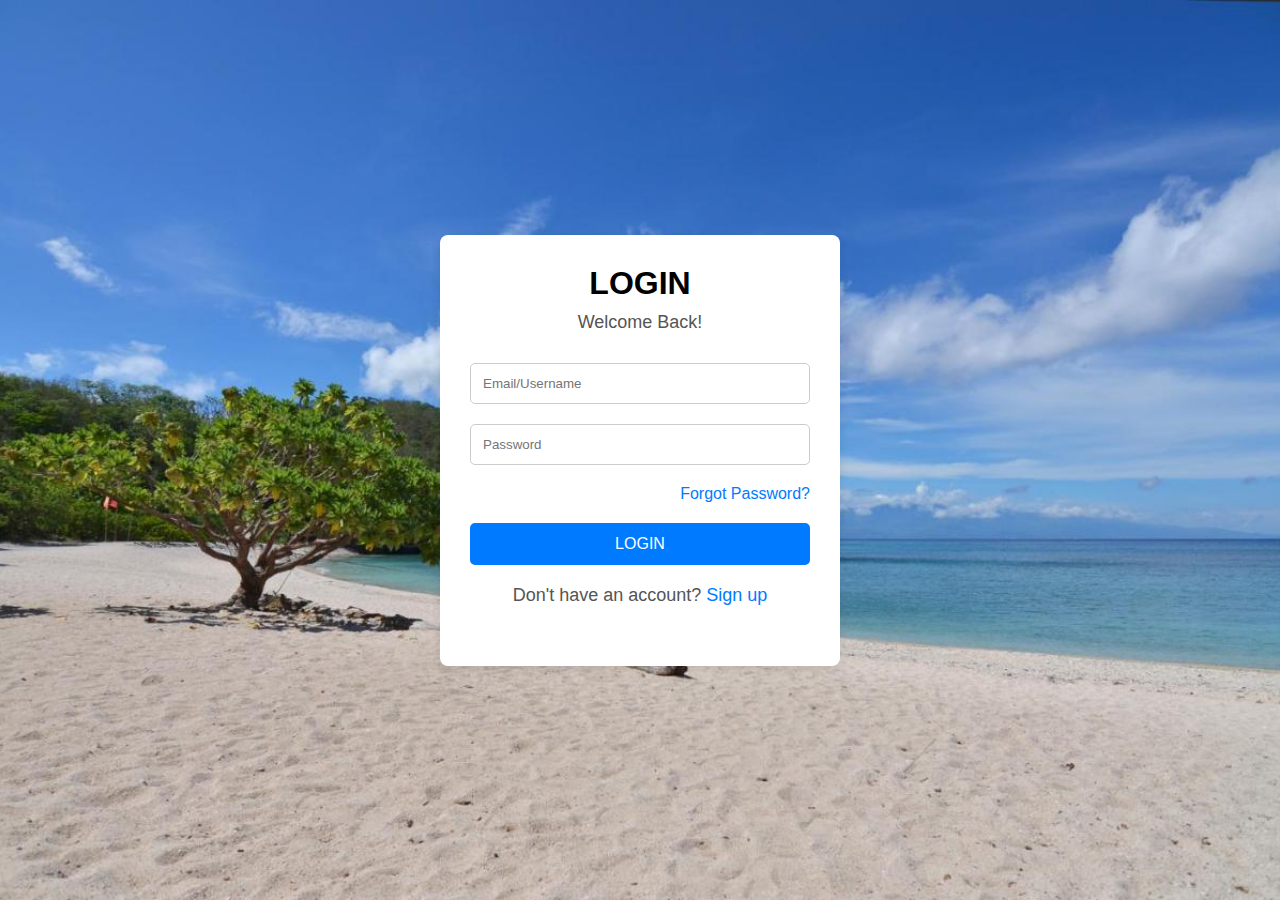
<file: Capstone Website/login/login.html>
<!DOCTYPE html>
<html lang="en">
<head>
    <meta charset="UTF-8">
    <meta name="viewport" content="width=device-width, initial-scale=1.0">
    <title>Login Page</title>
    <link rel="stylesheet" href="login.css">
</head>
<body>

    <div class="login-container">
        <h2>LOGIN</h2>
        <p>Welcome Back!</p>

        <form action="#">
            <input type="text" placeholder="Email/Username" required>
            <input type="password" placeholder="Password" required>
            <a href="forgot-password.html" class="forgot-password">Forgot Password?</a>
            <button type="submit">LOGIN</button>
        </form>

        <p class="signup">Don't have an account? <a href="signup.html">Sign up</a></p>
    </div>

</body>
</html>
</file>
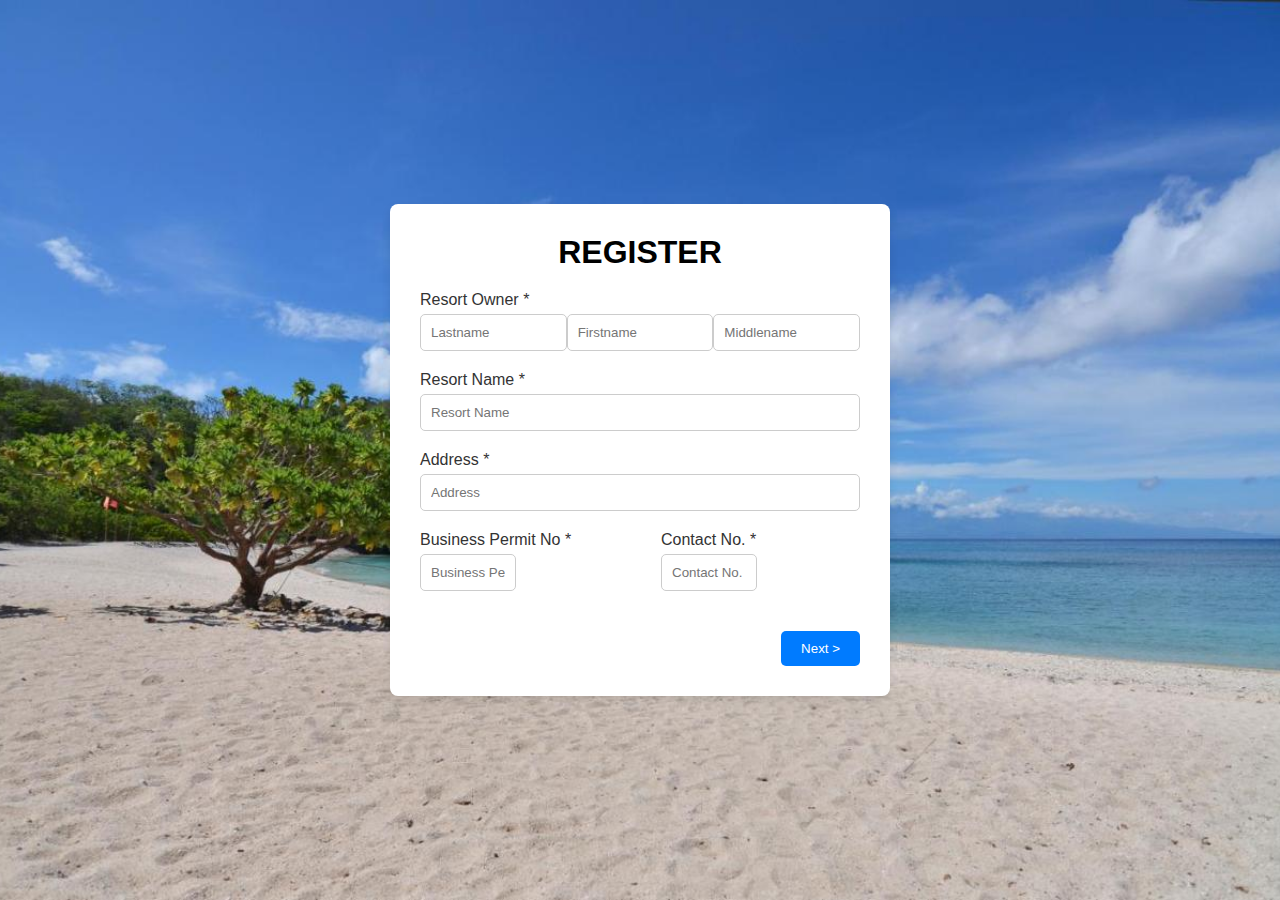
<file: Capstone Website/login/register.html>
<!DOCTYPE html>
<html lang="en">
<head>
    <meta charset="UTF-8">
    <meta name="viewport" content="width=device-width, initial-scale=1.0">
    <title>Register Page</title>
    <link rel="stylesheet" href="register.css">
</head>
<body>

    <div class="register-container">
        <h2>REGISTER</h2>

        <form action="#">
            <label>Resort Owner *</label>
            <div class="row">
                <input type="text" placeholder="Lastname" required>
                <input type="text" placeholder="Firstname" required>
                <input type="text" placeholder="Middlename">
            </div>

            <label>Resort Name *</label>
            <input type="text" placeholder="Resort Name" required>

            <label>Address *</label>
            <input type="text" placeholder="Address" required>

            <div class="row">
                <div>
                    <label>Business Permit No *</label>
                    <input type="text" placeholder="Business Permit No" required>
                </div>
                <div>
                    <label>Contact No. *</label>
                    <input type="text" placeholder="Contact No." required>
                </div>
            </div>

            <div class="submit-button">
                <button type="submit">Next &gt;</button>
            </div>
        </form>
    </div>

</body>
</html>
</file>
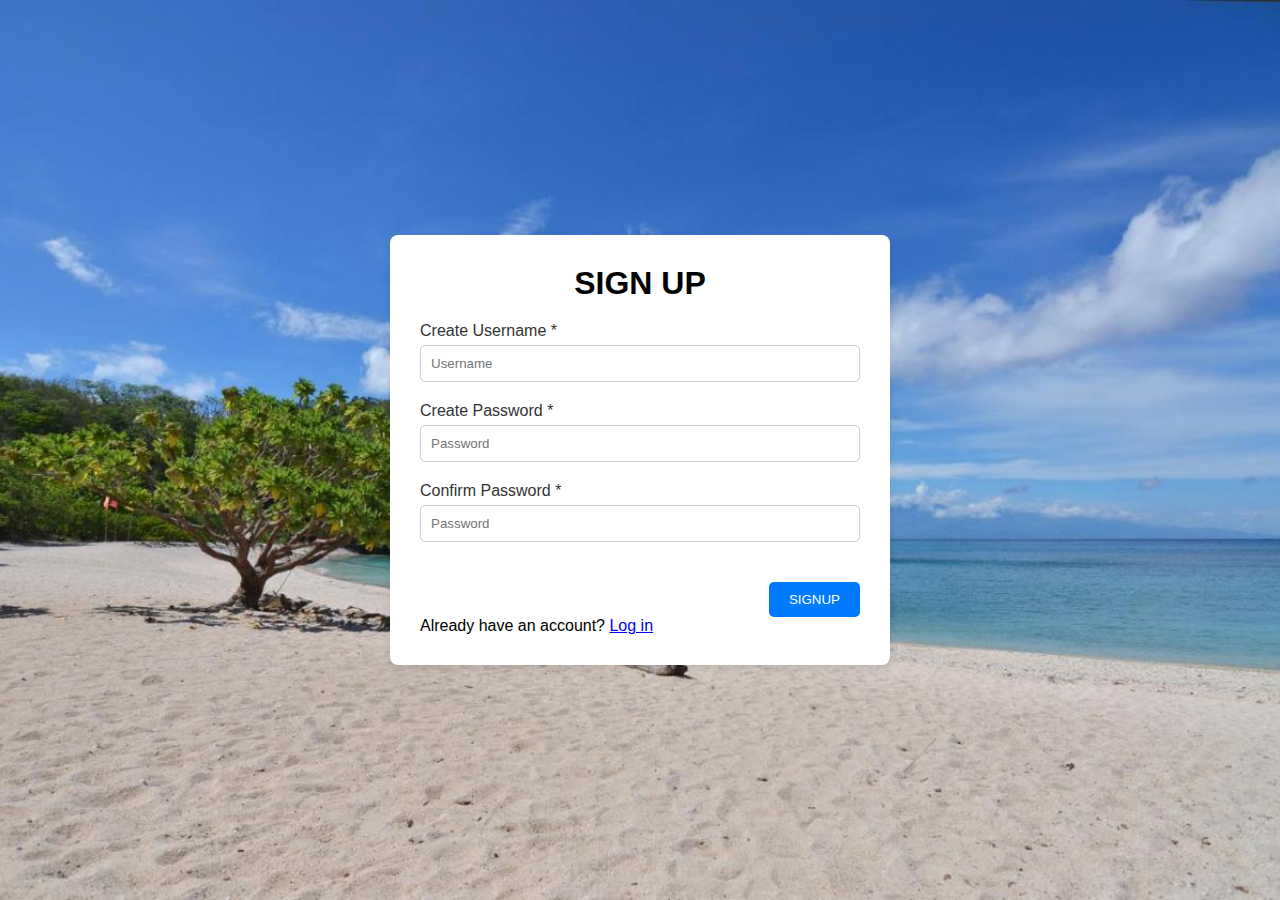
<file: Capstone Website/login/signup.html>
<!DOCTYPE html>
<html lang="en">
<head>
    <meta charset="UTF-8">
    <meta name="viewport" content="width=device-width, initial-scale=1.0">
    <title>Sign Up Page</title>
    <link rel="stylesheet" href="signup.css">
</head>
<body>

    <div class="register-container">
        <h2>SIGN UP</h2>

        <form action="#">

            <label>Create Username *</label>
            <input type="text" placeholder="Username" required>

            <label>Create Password *</label>
            <input type="text" placeholder="Password" required>

            <label>Confirm Password *</label>
            <input type="text" placeholder="Password" required>

            <div class="submit-button">
                <button type="submit">SIGNUP</button>
            </div>

            <p class="signup">Already have an account? <a href="login.html">Log in</a></p>
        </form>
    </div>

</body>
</html>
</file>
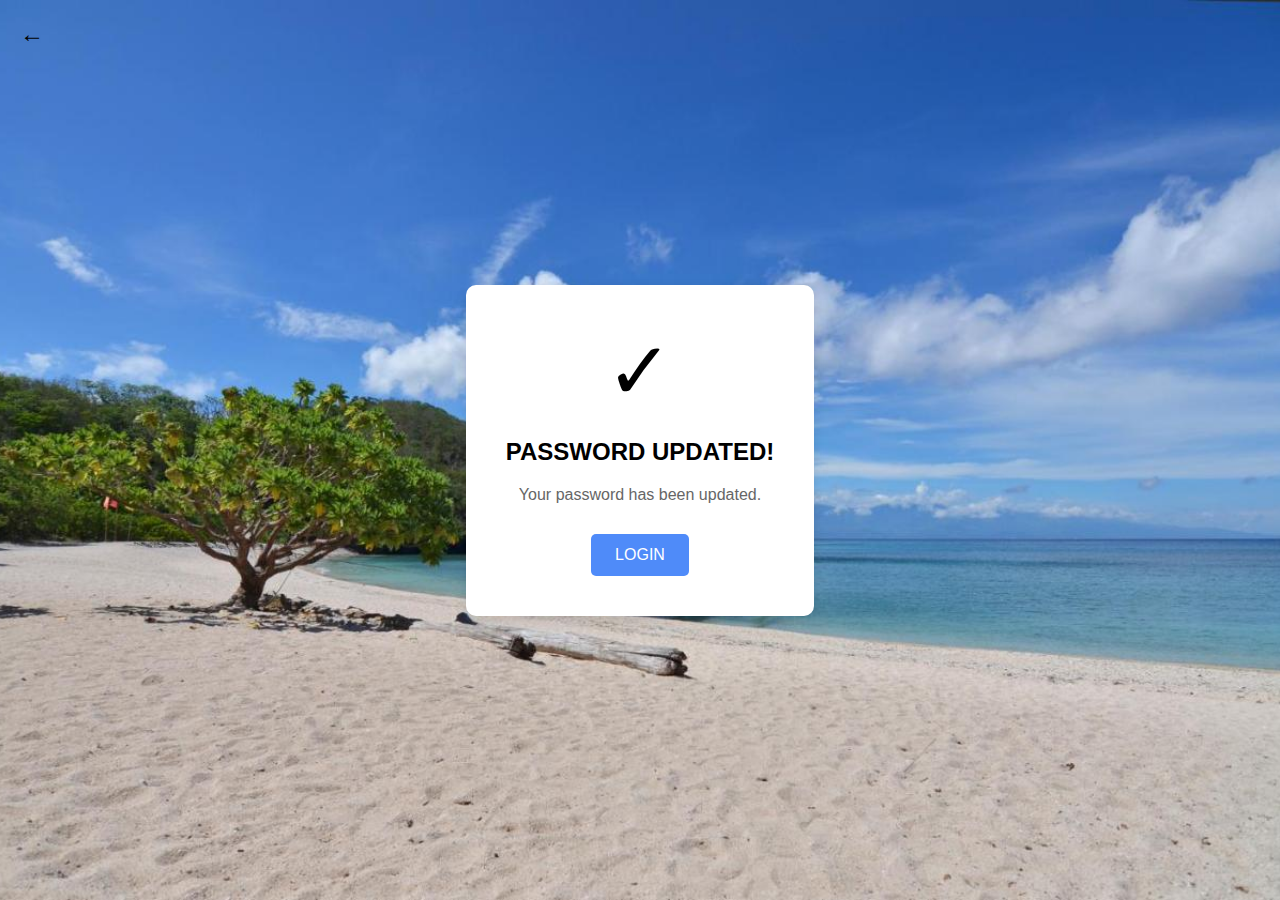
<file: Capstone Website/login/verified.html>
<!DOCTYPE html>
<html lang="en">
<head>
    <meta charset="UTF-8">
    <meta name="viewport" content="width=device-width, initial-scale=1.0">
    <title>Password Updated</title>
    <style>
        body, html {
            margin: 0;
            padding: 0;
            display: flex;
            justify-content: center;
            align-items: center;
            height: 100vh;
            font-family: Arial, sans-serif;
            background-image: url(../images/seapoc.jpg); /* Replace with actual background image URL */
            background-size: cover;
            background-position: center;
        }

        .container {
            background-color: white;
            padding: 40px;
            border-radius: 10px;
            box-shadow: 0 4px 12px rgba(0, 0, 0, 0.1);
            text-align: center;
            max-width: 400px;
            width: 100%;
        }

        .icon {
            font-size: 80px;
            color: #000;
        }

        h1 {
            font-size: 24px;
            margin: 20px 0;
            font-weight: bold;
        }

        p {
            font-size: 16px;
            color: #666;
            margin-bottom: 30px;
        }

        .login-btn {
            background-color: #4f8bf9;
            color: white;
            border: none;
            padding: 12px 24px;
            font-size: 16px;
            border-radius: 5px;
            cursor: pointer;
            transition: background-color 0.3s;
        }

        .login-btn:hover {
            background-color: #3d73d1;
        }

        .back-arrow {
            position: absolute;
            top: 20px;
            left: 20px;
            cursor: pointer;
            font-size: 24px;
            color: #000;
        }
    </style>
</head>
<body>

    <div class="container">
        <div class="back-arrow">&#8592;</div> <!-- Back arrow -->
        <div class="icon">&#10003;</div> <!-- Checkmark icon -->
        <h1>PASSWORD UPDATED!</h1>
        <p>Your password has been updated.</p>
        <button class="login-btn">LOGIN</button>
    </div>

</body>
</html>
</file>
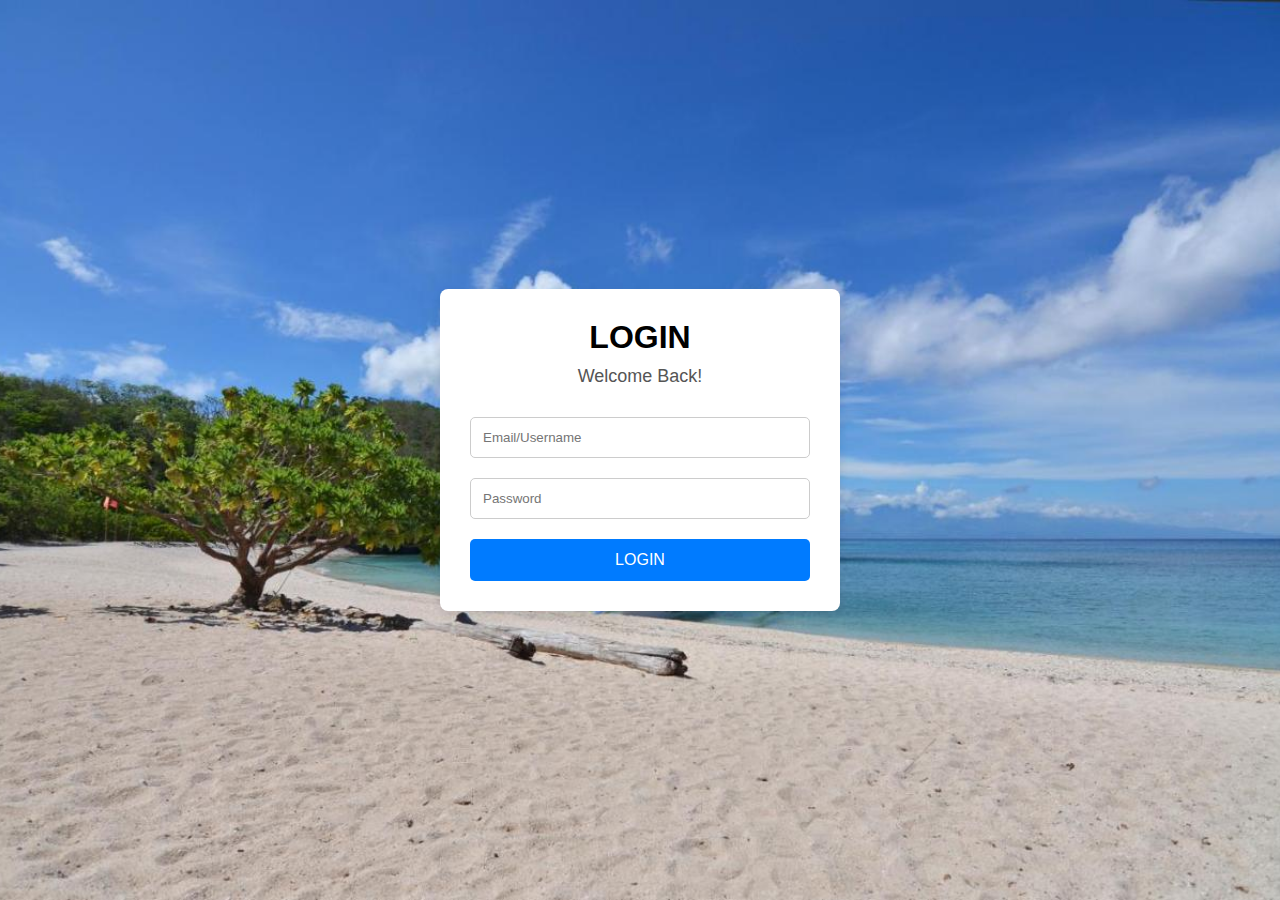
<file: Capstone Website/login/login-admin-officer/login.html>
<!DOCTYPE html>
<html lang="en">
<head>
    <meta charset="UTF-8">
    <meta name="viewport" content="width=device-width, initial-scale=1.0">
    <title>Login Page</title>
    <link rel="stylesheet" href="login.css">
</head>
<body>

    <div class="login-container">
        <h2>LOGIN</h2>
        <p>Welcome Back!</p>

        <form action="#">
            <input type="text" placeholder="Email/Username" required>
            <input type="password" placeholder="Password" required>
            <button type="submit">LOGIN</button>
        </form>
    </div>

</body>
</html>
</file>
<file: Capstone Website/login/login.css>
* {
    box-sizing: border-box;
    margin: 0;
    padding: 0;
}

body {
    background-image: url(../images/seapoc.jpg);
    background-size: cover;
    background-position: center;
    font-family: Arial, sans-serif;
    height: 100vh;
    display: flex;
    justify-content: center;
    align-items: center;
}

.login-container {
    background-color: white;
    padding: 30px;
    border-radius: 8px;
    box-shadow: 0px 4px 10px rgba(0, 0, 0, 0.1);
    width: 400px;
    text-align: center;
}

.login-container h2 {
    font-size: 32px;
    margin-bottom: 10px;
}

.login-container p {
    margin-bottom: 30px;
    font-size: 18px;
    color: #555;
}

.login-container input {
    width: 100%;
    padding: 12px;
    margin-bottom: 20px;
    border: 1px solid #ccc;
    border-radius: 5px;
}

.login-container input:focus {
    outline: none;
    border-color: #007bff;
}

.login-container button {
    width: 100%;
    padding: 12px;
    background-color: #007bff;
    color: white;
    font-size: 16px;
    border: none;
    border-radius: 5px;
    cursor: pointer;
}

.login-container button:hover {
    background-color: #0056b3;
}

.forgot-password {
    display: block;
    text-align: right;
    margin-bottom: 20px;
    color: #007bff;
    text-decoration: none;
}

.forgot-password:hover {
    text-decoration: underline;
}

.signup {
    margin-top: 20px;
    color: #555;
}

.signup a {
    color: #007bff;
    text-decoration: none;
}

.signup a:hover {
    text-decoration: underline;
}
</file>
<file: Capstone Website/login/register.css>
* {
            box-sizing: border-box;
            margin: 0;
            padding: 0;
        }

        body {
            background-image: url(../images/seapoc.jpg);
            background-size: cover;
            background-position: center;
            font-family: Arial, sans-serif;
            height: 100vh;
            display: flex;
            justify-content: center;
            align-items: center;
        }

        .register-container {
            background-color: white;
            padding: 30px;
            border-radius: 8px;
            box-shadow: 0px 4px 10px rgba(0, 0, 0, 0.1);
            width: 500px;
            max-width: 100%;
            text-align: left;
        }

        .register-container h2 {
            text-align: center;
            font-size: 32px;
            margin-bottom: 20px;
        }

        .register-container label {
            font-size: 16px;
            margin-bottom: 5px;
            display: block;
            color: #333;
        }

        .register-container input {
            width: 100%;
            padding: 10px;
            margin-bottom: 20px;
            border: 1px solid #ccc;
            border-radius: 5px;
        }

        .register-container .row {
            display: flex;
            justify-content: space-between;
        }

        .register-container .row input {
            width: 48%;
        }

        .register-container input:focus {
            outline: none;
            border-color: #007bff;
        }

        .submit-button {
            display: flex;
            justify-content: flex-end;
            margin-top: 20px;
        }

        .submit-button button {
            background-color: #007bff;
            color: white;
            padding: 10px 20px;
            border: none;
            border-radius: 5px;
            cursor: pointer;
        }

        .submit-button button:hover {
            background-color: #0056b3;
        }
</file>
<file: Capstone Website/login/signup.css>
* {
            box-sizing: border-box;
            margin: 0;
            padding: 0;
        }

        body {
            background-image: url(../images/seapoc.jpg);
            background-size: cover;
            background-position: center;
            font-family: Arial, sans-serif;
            height: 100vh;
            display: flex;
            justify-content: center;
            align-items: center;
        }

        .register-container {
            background-color: white;
            padding: 30px;
            border-radius: 8px;
            box-shadow: 0px 4px 10px rgba(0, 0, 0, 0.1);
            width: 500px;
            max-width: 100%;
            text-align: left;
        }

        .register-container h2 {
            text-align: center;
            font-size: 32px;
            margin-bottom: 20px;
        }

        .register-container label {
            font-size: 16px;
            margin-bottom: 5px;
            display: block;
            color: #333;
        }

        .register-container input {
            width: 100%;
            padding: 10px;
            margin-bottom: 20px;
            border: 1px solid #ccc;
            border-radius: 5px;
        }

        .register-container .row {
            display: flex;
            justify-content: space-between;
        }

        .register-container .row input {
            width: 48%;
        }

        .register-container input:focus {
            outline: none;
            border-color: #007bff;
        }

        .submit-button {
            display: flex;
            justify-content: flex-end;
            margin-top: 20px;
        }

        .submit-button button {
            background-color: #007bff;
            color: white;
            padding: 10px 20px;
            border: none;
            border-radius: 5px;
            cursor: pointer;
        }

        .submit-button button:hover {
            background-color: #0056b3;
        }
</file>
<file: Capstone Website/login/login-admin-officer/login.css>
* {
    box-sizing: border-box;
    margin: 0;
    padding: 0;
}

body {
    background-image: url(../../images/seapoc.jpg);
    background-size: cover;
    background-position: center;
    font-family: Arial, sans-serif;
    height: 100vh;
    display: flex;
    justify-content: center;
    align-items: center;
}

.login-container {
    background-color: white;
    padding: 30px;
    border-radius: 8px;
    box-shadow: 0px 4px 10px rgba(0, 0, 0, 0.1);
    width: 400px;
    text-align: center;
}

.login-container h2 {
    font-size: 32px;
    margin-bottom: 10px;
}

.login-container p {
    margin-bottom: 30px;
    font-size: 18px;
    color: #555;
}

.login-container input {
    width: 100%;
    padding: 12px;
    margin-bottom: 20px;
    border: 1px solid #ccc;
    border-radius: 5px;
}

.login-container input:focus {
    outline: none;
    border-color: #007bff;
}

.login-container button {
    width: 100%;
    padding: 12px;
    background-color: #007bff;
    color: white;
    font-size: 16px;
    border: none;
    border-radius: 5px;
    cursor: pointer;
}

.login-container button:hover {
    background-color: #0056b3;
}

.forgot-password {
    display: block;
    text-align: right;
    margin-bottom: 20px;
    color: #007bff;
    text-decoration: none;
}

.forgot-password:hover {
    text-decoration: underline;
}

.signup {
    margin-top: 20px;
    color: #555;
}

.signup a {
    color: #007bff;
    text-decoration: none;
}

.signup a:hover {
    text-decoration: underline;
}
</file>
